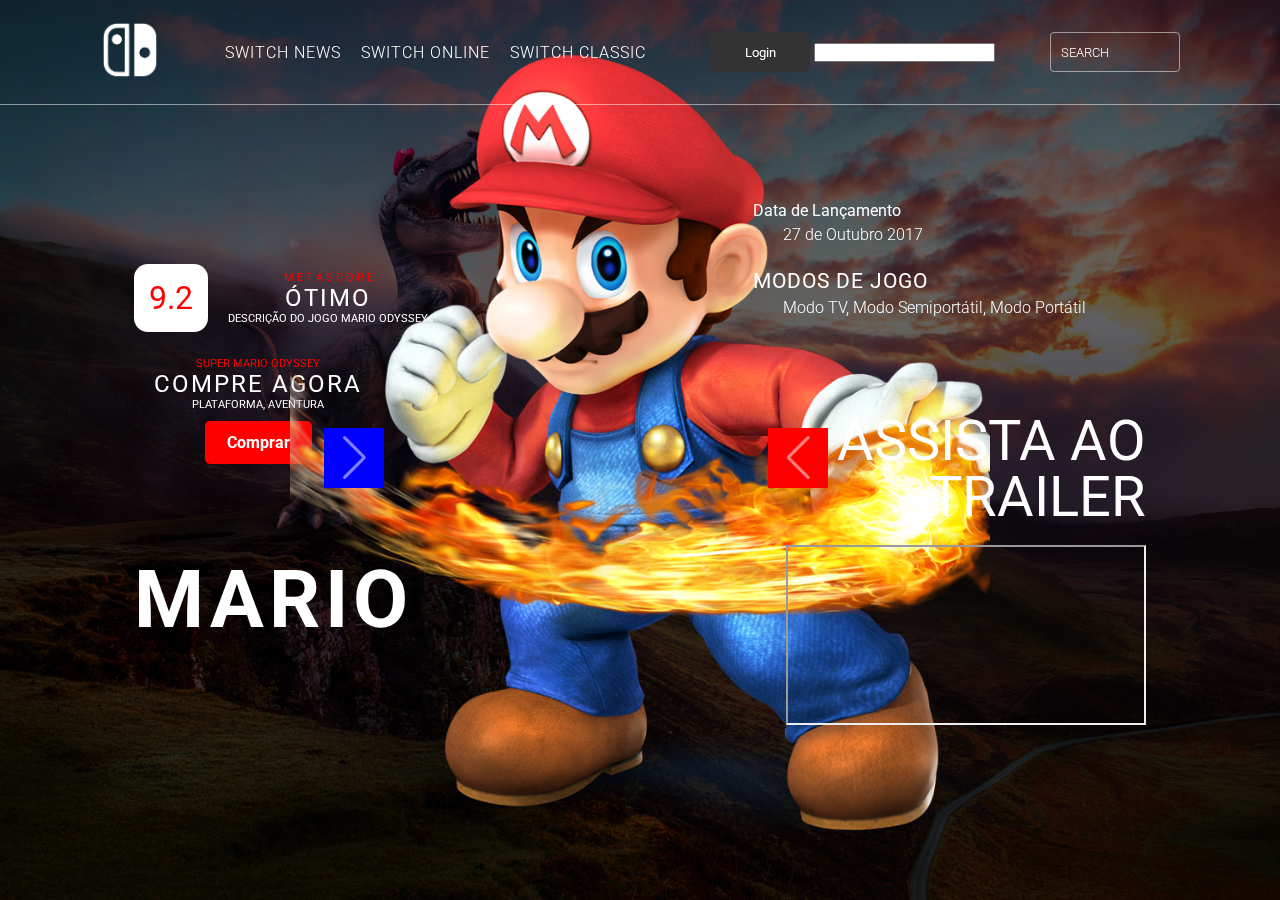
<file: atividade6/index.html>
<!DOCTYPE html>
<html lang="en">
<!-- Define o tipo de documento como HTML5 e define o idioma da página como inglês -->

<head>
    <meta charset="UTF-8">
    <!-- Define o conjunto de caracteres como UTF-8 -->
    <meta name="viewport" content="width=device-width, initial-scale=1.0">
    <!-- Define a viewport para que a página seja responsiva em dispositivos móveis -->
    <link rel="stylesheet" href="index.css">
    <!-- Link para o arquivo CSS local com os estilos da página -->
    <link rel="stylesheet" href="https://cdn.jsdelivr.net/npm/swiper@11/swiper-bundle.min.css" />
    <!-- Link para a folha de estilo do Swiper, uma biblioteca para carrosséis -->
    <title>Gaming Website Landing Page</title>
    <!-- Define o título da página que aparece na aba do navegador -->
    <link rel="preconnect" href="https://fonts.googleapis.com">
    <link rel="preconnect" href="https://fonts.gstatic.com" crossorigin>
    <link
        href="https://fonts.googleapis.com/css2?family=Roboto:ital,wght@0,100;0,300;0,400;0,500;0,700;0,900;1,100;1,300;1,400;1,500;1,700;1,900&display=swap"
        rel="stylesheet">
</head>

<body>
    <div id="app-div">
        <!-- Início do corpo da página -->
        <header>
            <!-- Cabeçalho da página -->
            <a href="" class="logo">
                <!-- Link com a classe 'logo', utilizado para branding -->
                <img src="images/nintendo-switch.png" alt="nintendo switch logo" height="240" width="240" />
                <!-- Exibe o logotipo do Nintendo Switch com altura e largura definidos -->
            </a>
            <nav>
                <!-- Seção de navegação do site -->
                <ul class="nav">
                    <!-- Lista de itens de navegação -->
                    <li>
                        <a href="https://www.nintendo.com/us/whatsnew/" target="_blank">Switch News</a>
                        <!-- Link para notícias do Nintendo Switch, abre em nova aba -->
                    </li>
                    <li>
                        <a href="https://www.nintendo.com/pt-br/switch/online/" target="_blank">Switch Online</a>
                        <!-- Link para o serviço online do Switch, abre em nova aba -->
                    </li>
                    <li>
                        <a href="https://www.nintendo.com/us/switch/online/nintendo-switch-online/classic-games/"
                            target="_blank">Switch Classic</a>
                        <!-- Link para os jogos clássicos do Nintendo Switch, abre em nova aba -->
                    </li>
                </ul>
            </nav>

            <div>
                <!-- Div que contém o botão de login e um campo de texto -->
                <button class="btnLogin">Login</button>
                <!-- Botão para login -->
                <input class="inputLogin" type="text" name="" id="">
                <!-- Campo de texto para possível entrada de dados de login -->
            </div>

            <div class="search">
                <!-- Div para a barra de pesquisa -->
                <input type="text" id="gameInput" placeholder="Search">
                <!-- Campo de texto para a pesquisa de jogos -->
            </div>
        </header>

        <div class="swiper">
            <!-- Contêiner principal do Swiper, o carrossel -->
            <div class="swiper-wrapper">
                <!-- Wrapper que envolve os slides -->
                <div class="swiper-slide" id="slide-1">
                    <!-- Primeiro slide do carrossel -->
                    <img src="images/super_mario_odyssey_dinosaur_4k.jpeg" alt="Banner do Super Mario Odyssey">
                    <!-- Imagem do banner do jogo Super Mario Odyssey -->

                    <div class="backscene"></div>
                    <!-- Div para uma camada de fundo -->
                    <div class="banner">
                        <!-- Banner de conteúdo adicional -->
                        <div class="left">
                            <!-- Seção à esquerda do banner -->
                            <div class="features">
                                <!-- Div para exibir as características do jogo -->
                                <div class="rating">
                                    <!-- Exibe a nota de avaliação do jogo -->
                                    <span class="score">9.2</span>
                                    <!-- Nota de avaliação -->
                                    <div class="content">
                                        <!-- Conteúdo relacionado à avaliação -->
                                        <span class="subtitle">M E T A S C O R E</span>
                                        <!-- Subtítulo com a palavra "Metascore" -->
                                        <h4>Ótimo</h4>
                                        <!-- Classificação "Ótimo" -->
                                        <span>Descrição do Jogo Mario Odyssey</span>
                                        <!-- Descrição do jogo -->
                                    </div>
                                </div>
                                <div class="pricing">
                                    <!-- Seção para exibir informações de compra -->
                                    <a href=""></a>
                                    <!-- Link vazio para a compra do jogo -->
                                    <div class="content">
                                        <!-- Conteúdo relacionado ao preço -->
                                        <span class="subtitle">Super Mario Odyssey</span>
                                        <!-- Título do jogo -->
                                        <h4>COMPRE AGORA</h4>
                                        <!-- Chamada para compra -->
                                        <span>Plataforma, Aventura</span>
                                        <!-- Categorias do jogo -->
                                        <button class="btnCompra">Comprar</button>
                                    </div>
                                </div>
                            </div>
                            <h1>Mario</h1>
                            <!-- Título "Mario" -->
                        </div>
                        <img src="images/mario.png" alt="Mario">
                        <!-- Imagem do personagem Mario -->
                        <div class="right">
                            <!-- Seção à direita do banner -->
                            <ul class="description">
                                <!-- Lista de descrição do jogo -->
                                <li>
                                    Data de Lançamento
                                    <p>27 de Outubro 2017</p>
                                    <!-- Data de lançamento do jogo -->
                                </li>
                                <li>
                                    <h4>Modos de jogo</h4>
                                    <p>Modo TV, Modo Semiportátil, Modo Portátil</p>
                                    <!-- Modos de jogo disponíveis -->
                                </li>
                            </ul>

                            <div class="trailer">
                                <!-- Seção para exibir o trailer -->
                                <h2>Assista ao Trailer</h2>
                                <!-- Título "Assista ao Trailer" -->
                                <iframe width="980" height="520" src="https://www.youtube.com/embed/5kcdRBHM7kM"
                                    title="Super Mario Odyssey Trailer" allowfullscreen></iframe>
                                <!-- Frame do YouTube com o trailer do Super Mario Odyssey -->
                            </div>
                        </div>
                    </div>
                </div>
                <div class="swiper-slide" id="slide-2">
                    <!-- Segundo slide do carrossel -->
                    <img src="images/pokemon-legends-arceus.jpeg" alt="Banner do Pokemon Legends Arceus">
                    <!-- Imagem do banner do jogo Pokemon Legends Arceus -->

                    <div class="backscene"></div>
                    <!-- Div para uma camada de fundo -->
                    <div class="banner">
                        <!-- Banner de conteúdo adicional -->

                        <div class="left">
                            <!-- Seção à esquerda do banner -->
                            <div class="features">
                                <!-- Div para exibir as características do jogo -->
                                <div class="rating">
                                    <!-- Exibe a nota de avaliação do jogo -->
                                    <span class="score">8.3</span>
                                    <!-- Nota de avaliação -->
                                    <div class="content">
                                        <!-- Conteúdo relacionado à avaliação -->
                                        <span class="subtitle">M E T A S C O R E</span>
                                        <!-- Subtítulo com a palavra "Metascore" -->
                                        <h4>Bom</h4>
                                        <!-- Classificação "Bom" -->
                                        <span>Prepare-se para uma aventura Pokemon!</span>
                                        <!-- Descrição do jogo -->
                                    </div>
                                </div>
                                <div class="pricing">
                                    <!-- Seção para exibir informações de compra -->
                                    <a href="" target="_blank"></a>
                                    <!-- Link vazio para a compra do jogo -->
                                    <div class="content">
                                        <!-- Conteúdo relacionado ao preço -->
                                        <span class="subtitle">Pokemon Legends</span>
                                        <!-- Título do jogo -->
                                        <h4>COMPRE AGORA</h4>
                                        <!-- Chamada para compra -->
                                        <span>Ação, RPG</span>
                                        <!-- Categorias do jogo -->
                                        <button class="btnCompra">Comprar</button>
                                    </div>
                                </div>
                            </div>
                            <h1 class="pokemon-title">Pokemon</h1>
                            <!-- Título "Pokemon" -->
                        </div>
                        <img src="images/red.png" alt="Treinador Pokemon Red" class="pokemon">
                        <!-- Imagem do treinador Pokemon Red -->
                        <div class="right">
                            <!-- Seção à direita do banner -->
                            <ul class="description">
                                <!-- Lista de descrição do jogo -->
                                <li>
                                    Data de Lançamento
                                    <p>28 de Janeiro 2017</p>
                                    <!-- Data de lançamento do jogo -->
                                </li>
                                <li>
                                    <h4>Modos de jogo</h4>
                                    <p>Modo TV, Modo Semiportátil, Modo Portátil</p>
                                    <!-- Modos de jogo disponíveis -->
                                </li>
                            </ul>
                            <div class="trailer">
                                <!-- Seção para exibir o trailer -->
                                <h2>Assista ao Trailer</h2>
                                <!-- Título "Assista ao Trailer" -->
                                <iframe width="980" height="420"
                                    src="https://www.youtube.com/embed/JROnc2UWxoA?si=cSMIfBsOq_Cg5Hum"></iframe>
                                <!-- Frame do YouTube vazio para o trailer do jogo -->
                            </div>
                        </div>
                    </div>
                </div>

                <!-- Parte do zelda -->
                <div class="swiper-slide" id="slide-3">
                    <!-- Segundo slide do carrossel -->
                    <img src="images/The-Legend-of-Zelda-Breath-of-the-Wild.jpeg" alt="Banner">
                    <!-- Imagem do banner do jogo Pokemon Legends Arceus -->

                    <div class="backscene"></div>
                    <!-- Div para uma camada de fundo -->
                    <div class="banner">
                        <!-- Banner de conteúdo adicional -->

                        <div class="left">
                            <!-- Seção à esquerda do banner -->
                            <div class="features">
                                <!-- Div para exibir as características do jogo -->
                                <div class="rating">
                                    <!-- Exibe a nota de avaliação do jogo -->
                                    <span class="score">9.1</span>
                                    <!-- Nota de avaliação -->
                                    <div class="content">
                                        <!-- Conteúdo relacionado à avaliação -->
                                        <span class="subtitle">M E T A S C O R E</span>
                                        <!-- Subtítulo com a palavra "Metascore" -->
                                        <h4>Ótimo</h4>
                                        <!-- Classificação "Bom" -->
                                        <span>Descrição do jogo Zelda!</span>
                                        <!-- Descrição do jogo -->
                                    </div>
                                </div>
                                <div class="pricing">
                                    <!-- Seção para exibir informações de compra -->
                                    <a href="" target="_blank"></a>
                                    <!-- Link vazio para a compra do jogo -->
                                    <div class="content">
                                        <!-- Conteúdo relacionado ao preço -->
                                        <span class="subtitle">The Legend of Zelda</span>
                                        <!-- Título do jogo -->
                                        <h4>COMPRE AGORA</h4>
                                        <!-- Chamada para compra -->
                                        <span>Ação, RPG, Aventura</span>
                                        <!-- Categorias do jogo -->
                                        <button class="btnCompra">Comprar</button>
                                    </div>
                                </div>
                            </div>
                            <h1 class="zelda-title">Zelda</h1>
                            <!-- Título "Pokemon" -->
                        </div>
                        <img src="images/link.png" alt="link" class="zelda">
                        <!-- Imagem do treinador Pokemon Red -->
                        <div class="right">
                            <!-- Seção à direita do banner -->
                            <ul class="description">
                                <!-- Lista de descrição do jogo -->
                                <li>
                                    Data de Lançamento
                                    <p>30 de Abril 2017</p>
                                    <!-- Data de lançamento do jogo -->
                                </li>
                                <li>
                                    <h4>Modos de jogo</h4>
                                    <p>Modo TV, Modo Semiportátil, Modo Portátil</p>
                                    <!-- Modos de jogo disponíveis -->
                                </li>
                            </ul>
                            <div class="trailer">
                                <!-- Seção para exibir o trailer -->
                                <h2>Assista ao Trailer</h2>
                                <!-- Título "Assista ao Trailer" -->
                                <iframe width="980" height="420"
                                    src="https://www.youtube.com/embed/zw47_q9wbBE?si=XK0XEf0DSKC3bth1"></iframe>
                                <!-- Frame do YouTube vazio para o trailer do jogo -->
                            </div>
                        </div>
                    </div>
                </div>
            </div>
            <div class="swiper-button-prev"></div>
            <!-- Botão de navegação para o slide anterior -->
            <div class="swiper-button-next"></div>
            <!-- Botão de navegação para o próximo slide -->
        </div>
    </div>
    <!-- Modal de Login -->
    <div id="loginModal" class="modal">
        <div class="modal-content">
            <span class="close-btn">&times;</span>
            <h2>Confirmar Dados</h2>
            <form id="loginForm">
                <label for="username">Usuário:</label>
                <input id="formUserInput" type="text" id="username" name="username" required>
                <label for="password">Senha:</label>
                <input type="password" id="password" name="password" required>
                <button type="submit" class="btn-submit">Confirmar</button>
            </form>
        </div>
    </div>

    <script src="https://cdn.jsdelivr.net/npm/swiper@11/swiper-bundle.min.js"></script>
    <!-- Script da biblioteca Swiper para o funcionamento do carrossel -->
    <script src="app.js"></script>
    <!-- Script externo para a lógica JavaScript personalizada -->
</body>

</html>
</file>
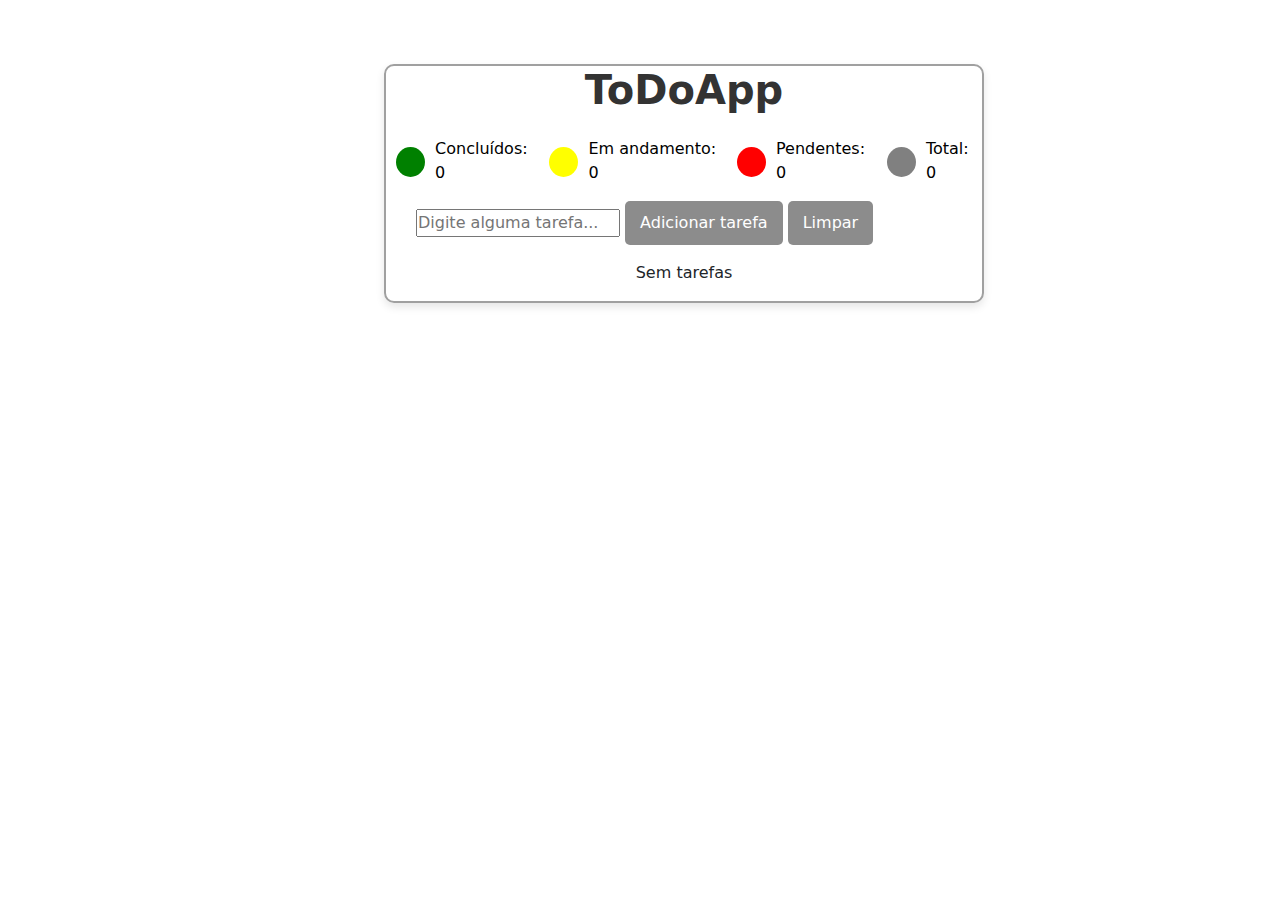
<file: todolist/index.html>
<!DOCTYPE html>
<html lang="en">

<head>
  <meta charset="UTF-8">
  <meta http-equiv="X-UA-Compatible" content="IE=edge">
  <meta name="viewport" content="width=device-width, initial-scale=1.0">
  <link href="https://cdn.jsdelivr.net/npm/bootstrap@5.3.3/dist/css/bootstrap.min.css" rel="stylesheet"
    integrity="sha384-QWTKZyjpPEjISv5WaRU9OFeRpok6YctnYmDr5pNlyT2bRjXh0JMhjY6hW+ALEwIH" crossorigin="anonymous">
  <link rel="stylesheet" href="style.css">
  <title>ToDoApp</title>
</head>

<body>

  <div class="app-container">
    <h1>ToDoApp</h1>
    <div id="mensagem">

      <div id="concluido">
        <div id="verde"></div>
        <p id="conText">Concluídos: </p>
      </div>

      <div id="andamento">
        <div id="amarela"></div>
        <p id="anText">Em andamento: </p>
      </div>

      <div id="pendente">
        <div id="vermelha"></div>
        <p id="penText">Pendentes: </p>
      </div>

      <div id="total">
        <div id="cinza"></div>
        <p id="totalText">Total: </p>
      </div>

    </div>
    <div>
      <div class="inicio">
        <input id="item" type="text" placeholder="Digite alguma tarefa...">
        <button id="adicionar" onclick="addItem()">Adicionar tarefa</button>
        <button onclick="clearInput()">Limpar</button>
      </div>

      <ul id="lista">

      </ul>
      <p id="info"></p>
    </div>
  </div>

</body>
<script src="https://cdn.jsdelivr.net/npm/bootstrap@5.3.3/dist/js/bootstrap.bundle.min.js"
  integrity="sha384-YvpcrYf0tY3lHB60NNkmXc5s9fDVZLESaAA55NDzOxhy9GkcIdslK1eN7N6jIeHz" crossorigin="anonymous"></script>
<script src="index.js"></script>

</html>
</file>
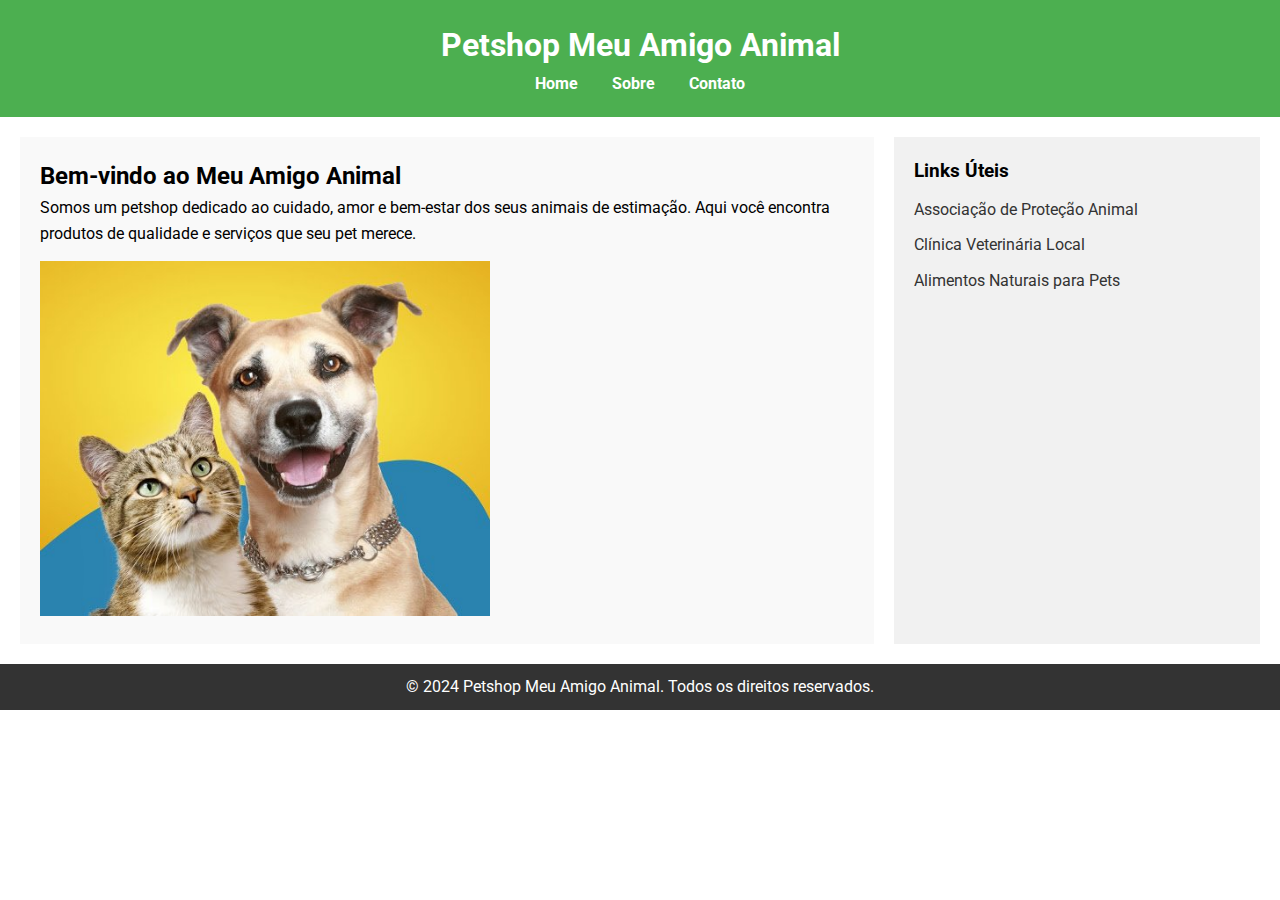
<file: atividade3_pagweb/petshop.html>
<!DOCTYPE html>
<html lang="pt-BR">
<head>
    <meta charset="UTF-8">
    <meta name="viewport" content="width=device-width, initial-scale=1.0">
    <title>Petshop Meu Amigo Animal</title>
    <link href="https://fonts.googleapis.com/css2?family=Roboto:wght@400;700&display=swap" rel="stylesheet">
    <link rel="stylesheet" href="petshop.css">
</head>
<body>


    <header>
        <h1>Petshop Meu Amigo Animal</h1>
        <nav>
            <ul>
                <li><a href="#">Home</a></li>
                <li><a href="#">Sobre</a></li>
                <li><a href="#">Contato</a></li>
            </ul>
        </nav>
    </header>

    <main>
        
        <section>
            <h2>Bem-vindo ao Meu Amigo Animal</h2>
            <p>Somos um petshop dedicado ao cuidado, amor e bem-estar dos seus animais de estimação. Aqui você encontra produtos de qualidade e serviços que seu pet merece.</p>
            <img src="pet.jpg" alt="Imagem cachorro e gato juntos">
        </section>

        
        <aside>
            <h3>Links Úteis</h3>
            <ul>
                <li><a href="#">Associação de Proteção Animal</a></li>
                <li><a href="#">Clínica Veterinária Local</a></li>
                <li><a href="#">Alimentos Naturais para Pets</a></li>
            </ul>
        </aside>
    </main>

    
    <footer>
        <p>&copy; 2024 Petshop Meu Amigo Animal. Todos os direitos reservados.</p>
    </footer>

</body>
</html>
</file>
<file: atividade6/index.css>
* {
    margin: 0;
    padding: 0;
    box-sizing: border-box;
    font-family: 'Roboto';
}
/* Remove a margem e o preenchimento padrão de todos os elementos e define o modelo de box-sizing como border-box. */

:root {
    --primary: #ff0000;
}
/* Define a cor vermelha como uma variável CSS chamada --primary. */

body {
    position: relative;
    background-color: #000000;
    font-family: "Roboto", sans-serif;
    width: 100%;
    min-height: 100vh;
    overflow: hidden;
}
/* Define o corpo da página com posição relativa, cor de fundo preta, usa a fonte 'Roboto', ocupa 100% da largura e tem altura mínima de 100vh, com overflow oculto. */

header {
    position: absolute;
    top: 0;
    left: 0;
    width: 100%;
    display: flex;
    justify-content: space-between;
    align-items: center;
    padding: 20px 100px;
    border-bottom: 1px solid rgba(255, 255, 255, 0.5);
    z-index: 20;
}
/* O cabeçalho está posicionado de forma absoluta no topo e à esquerda, ocupando 100% da largura, com um layout flexível, espaçamento interno de 20px nas laterais, borda inferior semitransparente e z-index 20. */

.logo img {
    max-width: 60px;
    max-height: 60px;
    filter: invert(1);
    transition: transform 0.5s ease;
}
/* Define a imagem do logotipo com largura e altura máximas de 60px, aplica um filtro de inversão de cores e uma transição suave de 0,5s para transformações. */

.logo:hover img {
    transform: rotate(540deg) scale(1.2);
    transition: transform 0.5s ease;
}
/* Ao passar o mouse sobre a logo, ela gira 540 graus e aumenta 1.2x de tamanho, com uma transição suave de 0,5s. */

.nav {
    display: flex;
    width: 100%;
    justify-content: space-around;
}
/* A navegação usa um layout flexível, ocupando 100% da largura, com os itens distribuídos de maneira uniforme. */

.nav li {
    list-style-type: none;
}
/* Remove os marcadores das listas de navegação. */

.nav li a {
    color: #fff;
    text-decoration: none;
    text-transform: uppercase;
    font-weight: 300;
    letter-spacing: 1px;
    cursor: pointer;
    padding: 10px;
}
/* Os links na navegação são brancos, sem sublinhado, com texto em maiúsculas, peso de fonte leve (300), espaçamento entre letras de 1px, e um cursor de ponteiro. */

.nav li:hover a {
    color: var(--primary);
}
/* Ao passar o mouse sobre os links de navegação, a cor muda para a cor primária definida (--primary). */

.search {
    position: relative;
    width: 130px;
    height: 40px;
    transition: 0.5s;
}
/* A barra de busca tem uma largura inicial de 130px, altura de 40px, e uma transição de 0,5s. */

.search:hover {
    width: 300px;
}
/* Quando o usuário passa o mouse sobre a barra de busca, ela se expande para 300px de largura. */

.search input {
    position: absolute;
    left: 0;
    top: 0;
    width: 100%;
    height: 100%;
    color: #ffffff;
    background: transparent;
    border: 1px solid rgba(255, 255, 255, 0.5);
    outline: none;
    border-radius: 4px;
    padding: 0 10px 0 5px;
}
/* O campo de texto da busca é posicionado absolutamente dentro do contêiner, ocupa 100% da largura e altura, tem texto branco, fundo transparente, borda semitransparente, bordas arredondadas e espaçamento interno. */

.search input::placeholder {
    color: #ffffff;
    text-transform: uppercase;
    transform: translateX(5px);
    font-weight: 300;
}
/* O placeholder do campo de busca é branco, em maiúsculas, com espaçamento à esquerda e peso de fonte leve. */

.swiper {
    width: 100%;
    height: 100vh;
}
/* O swiper (carrossel) ocupa 100% da largura e altura total da tela. */

.swiper .swiper-wrapper {
    margin: 0;
    padding: 0;
    width: 100%;
    height: 100%;
}
/* O contêiner dos slides no swiper tem largura e altura totais, sem margens ou preenchimentos. */

.swiper .swiper-wrapper .swiper-slide {
    width: 100%;
    height: 100%;
}
/* Cada slide no swiper ocupa toda a largura e altura disponíveis. */

.swiper .swiper-wrapper .swiper-slide::before {
    position: absolute;
    content: "";
    top: 0;
    left: 0;
    right: 0;
    bottom: 0;
    background: rgba(0, 0, 0, 0.6);
}
/* Adiciona uma camada semitransparente preta sobre cada slide. */

.swiper .swiper-wrapper .swiper-slide img {
    display: block;
    width: 100%;
    height: 100%;
    object-fit: cover;
    object-position: center;
}
/* As imagens dentro dos slides são ajustadas para cobrir toda a área e são centralizadas. */

.swiper .swiper-wrapper .swiper-slide .banner {
    position: absolute;
    top: 0;
    left: 0;
    width: 100%;
    min-height: 100vh;
    overflow: hidden;
    display: flex;
    align-items: center;
    justify-content: space-around;
}
/* O banner dentro dos slides ocupa 100% da largura, tem altura mínima de 100vh, usa layout flexível para centralizar seu conteúdo horizontal e verticalmente. */

.swiper .swiper-wrapper .swiper-slide .banner img {
    position: absolute;
    max-width: 700px;
    transform: translateX(-50%);
    z-index: 1;
    left: 50%;
}
/* As imagens dentro do banner são centralizadas horizontalmente e têm largura máxima de 700px. */

.swiper .swiper-button-prev {
    position: absolute;
    width: 60px;
    height: 60px;
    top: 50%;
    left: 60%;
    z-index: 100;
    background-color: red;
}
/* O botão anterior do swiper está posicionado com largura e altura de 60px, no centro vertical e com fundo vermelho. */

.swiper .swiper-button-next {
    position: absolute;
    right: 70%;
    top: 50%;
    width: 60px;
    height: 60px;
    z-index: 100;
    background-color: blue;
}
/* O botão próximo do swiper está posicionado com largura e altura de 60px, no centro vertical e com fundo azul. */

.swiper .swiper-button-next::after,
.swiper .swiper-button-prev::after {
    display: flex;
    align-items: center;
    justify-content: center;
    color: rgba(255, 255, 255, 0.5);
    width: 60px;
    height: 60px;
    line-height: 0;
    background: transparent;
    border-radius: 50%;
}
/* Os ícones dentro dos botões anterior e próximo estão centralizados, com cor semitransparente, largura e altura de 60px, e bordas arredondadas. */

.right {
    max-height: 70vh;
}
/* Define a altura máxima de 70% da viewport para os elementos com a classe 'right'. */

.banner img {
    max-width: 790px;
    max-height: 790px;
    width: 50%;
    height: 50%;
}
/* As imagens no banner têm largura e altura máximas de 790px e ocupam 50% do contêiner. */

.swiper .swiper-wrapper .swiper-slide .banner .left {
    display: flex;
    flex-direction: column;
    justify-content: space-around;
}
/* O conteúdo à esquerda do banner é exibido em uma coluna flexível, espaçado uniformemente. */

.banner .left .features {
    max-width: 400px;
    margin-bottom: 100px;
}
/* A seção de recursos à esquerda tem largura máxima de 400px e uma margem inferior de 100px. */

.banner .left .features .rating {
    color: #ffffff;
    display: flex;
    justify-content: flex-start;
    align-items: center;
    margin-bottom: 25px;
}
/* A seção de avaliação à esquerda tem texto branco, usa layout flexível para alinhar horizontalmente o conteúdo e tem uma margem inferior de 25px. */

.banner .left .features .rating .score {
    padding: 15px;
    font-size: 2rem;
    font-weight: 400;
    color: var(--primary);
    background: #ffffff;
}
/* A nota de avaliação (score) tem padding de 15px, fonte grande (2rem), cor vermelha e fundo branco. */

.banner .left .features .content {
    margin-left: 20px;
    display: flex;
    flex-direction: column;
    justify-content: space-between;
    align-items: center;
}
/* O conteúdo de recursos tem uma margem à esquerda de 20px e é exibido em uma coluna flexível. */

.banner .left .features .pricing {
    color: #ffffff;
    display: flex;
    justify-content: flex-start;
    align-items: center;
}
/* A seção de preços é exibida com texto branco e layout flexível para alinhamento horizontal. */

.banner .left .features .content h4 {
    color: #ffffff;
    font-size: 1.5em;
    font-weight: 400;
    letter-spacing: 2px;
    text-transform: uppercase;
}
/* O título 'h4' dentro do conteúdo tem cor branca, tamanho de fonte 1.5em, peso de fonte 400, espaçamento entre letras de 2px e é exibido em maiúsculas. */

.banner .left .features .content span {
    font-size: 0.7em;
    text-transform: uppercase;
    font-weight: 400;
}
/* O texto adicional no conteúdo tem tamanho de fonte 0.7em, é exibido em maiúsculas e tem peso de fonte 400. */

.banner .left .features .content .subtitle {
    color: var(--primary);
}
/* O subtítulo dentro do conteúdo de recursos tem a cor definida pela variável --primary (vermelha). */

.banner h1 {
    color: #ffffff;
    font-size: 5em;
    letter-spacing: 5px;
    line-height: 0.9;
    z-index: 10;
    text-transform: uppercase;
}
/* O título 'h1' do banner tem cor branca, fonte grande (5em), espaçamento entre letras de 5px, altura da linha 0.9, z-index 10 e é exibido em maiúsculas. */

.swiper .swiper-wrapper .swiper-slide .banner .right {
    position: relative;
    height: 100vh;
    max-width: 450px;
    display: flex;
    flex-direction: column;
    justify-content: space-around;
    align-items: flex-end;
    z-index: 100;
}
/* A seção à direita no banner é posicionada de forma relativa, ocupa 100vh de altura, tem largura máxima de 450px, layout em coluna e alinhamento à direita. */

.banner .right .description {
    padding: 30px 60px 0 0;
    color: #ffffff;
}
/* A descrição à direita tem padding no topo e na direita e cor branca. */

.banner .right .description li {
    list-style: none;
}
/* Remove o estilo de lista dos itens de descrição à direita. */

.banner .right .description h4 {
    display: inline-block;
    font-size: 1.3em;
    text-transform: uppercase;
    font-weight: 400;
    letter-spacing: 1px;
    display: flex;
    align-items: center;
}
/* O título 'h4' da descrição à direita tem tamanho de fonte 1.3em, maiúsculas, peso 400, espaçamento entre letras de 1px, e é exibido como bloco inline. */

.banner .right .description p {
    margin: 5px 0 25px 30px;
    font-weight: 300;
}
/* Os parágrafos na descrição têm margem superior de 5px e margem inferior de 25px, com peso de fonte leve (300). */

.banner .right h2 {
    color: #ffffff;
    font-size: 3.5em;
    line-height: 1em;
    font-weight: 400;
    text-align: right;
    margin-bottom: 20px;
    text-transform: uppercase;
}
/* O título 'h2' à direita tem cor branca, fonte grande (3.5em), linha de altura 1em, peso de fonte 400, alinhamento à direita e margem inferior de 20px, e é exibido em maiúsculas. */

.banner .right iframe {
    max-width: 360px;
    max-height: 180px;
    margin-left: 100px;
}
/* O iframe à direita do banner tem largura máxima de 450px e altura máxima de 250px. */

.btnLogin {
    background-color: #333; /* Cor de fundo escura */
    color: #fff; /* Cor do texto */
    padding: 12px 24px; /* Espaçamento interno */
    border: none; /* Remove a borda padrão */
    border-radius: 6px; /* Bordas arredondadas */
    /* font-size: 16px; Tamanho da fonte */
    cursor: pointer; /* Cursor de clique */
    transition: background-color 0.3s, transform 0.2s; /* Transições suaves */
    width: 100px;
    height: 40px;
  }
  
  /* Efeito de hover */
  .btnLogin:hover {
    background-color: #444; /* Cor um pouco mais clara para o hover */
    transform: scale(1.05); /* Efeito de leve aumento no tamanho */
  }

  .score{
    border-radius: 14px;
  }

  .btnCompra {
    background-color: #ff0000; 
    color: #ffffff;
    border: 2px solid #ff0000;
    padding: 10px 20px;
    font-size: 16px;
    font-weight: bold;
    border-radius: 5px;
    cursor: pointer;
    transition: background-color 0.3s, color 0.3s;
    margin-top: 10px;
}

.btnCompra:hover {
    background-color: #ffffff; /* muda para branco no hover */
    color: #ff0000; /* muda o texto para vermelho */
}

.modal {
    display: none;
    position: fixed;
    z-index: 1;
    left: 0;
    top: 0;
    width: 100%;
    height: 100%;
    background-color: rgba(0, 0, 0, 0.7);
}

.modal-content {
    background-color: #fff;
    margin: 10% auto;
    padding: 20px;
    border-radius: 8px;
    width: 300px;
    text-align: center;
    box-shadow: 0 4px 8px rgba(0, 0, 0, 0.2);
    box-sizing: border-box; 
}

.close-btn {
    color: #aaa;
    float: right;
    font-size: 28px;
    font-weight: bold;
    cursor: pointer;
}

.close-btn:hover {
    color: #000;
}

.btn-submit {
    background-color: #d9534f;
    color: white;
    padding: 10px 20px;
    border: none;
    border-radius: 5px;
    cursor: pointer;
    font-size: 16px;
    margin-top: 10px;
}

.btn-submit:hover {
    background-color: #c9302c;
}

#formUserInput{
    margin-left: 1.85px;
}
</file>
<file: todolist/style.css>
* {
  margin: 0;
  padding: 0;
  box-sizing: border-box;
}


.app-container {
  border: 2px solid black;
  width: 600px;
  margin-left: 30%;
  margin-top: 5%;
  border: 2px solid #A0A0A0;
  border-radius: 10px;
  box-shadow: 0 4px 8px rgba(0, 0, 0, 0.1);
}

#mensagem {
  display: flex;
  flex-direction: row;
}

#concluido,
#andamento,
#pendente,
#total {
  display: flex;
  align-items: center;
  margin-left: 10px;
}

#verde, #vermelha, #amarela, #cinza {
  width: 30px;
  height: 30px;
  border-radius: 50%;
  display: flex;
  justify-content: center;
  align-items: center;
}

#verde { background-color: green; }
#vermelha { background-color: red; }
#amarela { background-color: yellow; }
#cinza { background-color: gray; }

#conText,
#anText,
#penText,
#totalText {
  margin-left: 10px;
  color: black;
  padding-top: 15px
}

.inicio {
  margin-bottom: 10px;
  margin-left: 30px;
}



.app-container h1 {
  text-align: center;
  color: #333;
  font-weight: 600;
}

.truncate {
  white-space: nowrap;
  overflow: hidden;
  text-overflow: ellipsis;
  max-width: 250px;
  display: inline-block;
}

#lista li {
  display: flex;
  align-items: center;
  padding: 5px;
  gap: 8px;
  width: 550px;
  border: 1px solid black;
  border: 1px solid #A0A0A0;
  border-radius: 8px;
  margin-bottom: 8px;
  box-shadow: 0 2px 4px rgba(0, 0, 0, 0.05);
}


#lista li select {
  margin-left: auto;
}

.botoesDiv {
  display: flex;
  align-items: center;
  margin-left: auto;
}

#lista li button {
  margin-left: 10px;
}

#lista li select {
  margin-left: 5px;
}

button {
  background-color: #8C8C8C;
  color: white;
  border: none;
  border-radius: 5px;
  padding: 10px 15px;
  cursor: pointer;
  transition: background-color 0.3s;
}

button:hover {
  background-color: #7A7A7A;
}

select {
  padding: 10px;
  border: 1px solid #C0C0C0;
  border-radius: 5px;
  background-color: #F0F0F0;
  color: #333;
  transition: border-color 0.3s;
  cursor: pointer;
}

select:hover {
  border-color: #A0A0A0;
}

#info {
  text-align: center;
}
</file>
<file: atividade3_pagweb/petshop.css>
* {
    margin: 0;
    padding: 0;
    box-sizing: border-box;
}

body {
    font-family: 'Roboto', sans-serif;
    line-height: 1.6;
}

header {
    background-color: #4CAF50;
    color: white;
    text-align: center;
    padding: 20px 0;
}

header nav ul {
    list-style: none;
    padding: 0;
}

header nav ul li {
    display: inline;
    margin: 0 15px;
}

header nav ul li a {
    color: white;
    text-decoration: none;
    font-weight: bold;
}

header nav ul li a:hover {
    color: #ffcc00;
}

main {
    display: flex;
    margin: 20px;
}


section {
    background-color: #f9f9f9;
    padding: 20px;
    width: 70%;
}

section img {
    max-width: 100%;
    height: 355px;
    margin-top: 15px;
}

aside {
    background-color: #f1f1f1;
    padding: 20px;
    width: 30%;
    margin-left: 20px;
}

aside h3 {
    margin-bottom: 10px;
}

aside ul {
    list-style-type: none;
    padding: 0;
}

aside ul li {
    margin-bottom: 10px;
}

aside ul li a {
    color: #333;
    text-decoration: none;
}

aside ul li a:hover {
    color: #4CAF50;
}


footer {
    background-color: #333;
    color: white;
    text-align: center;
    padding: 10px 0;
    margin-top: 20px;
}
</file>
